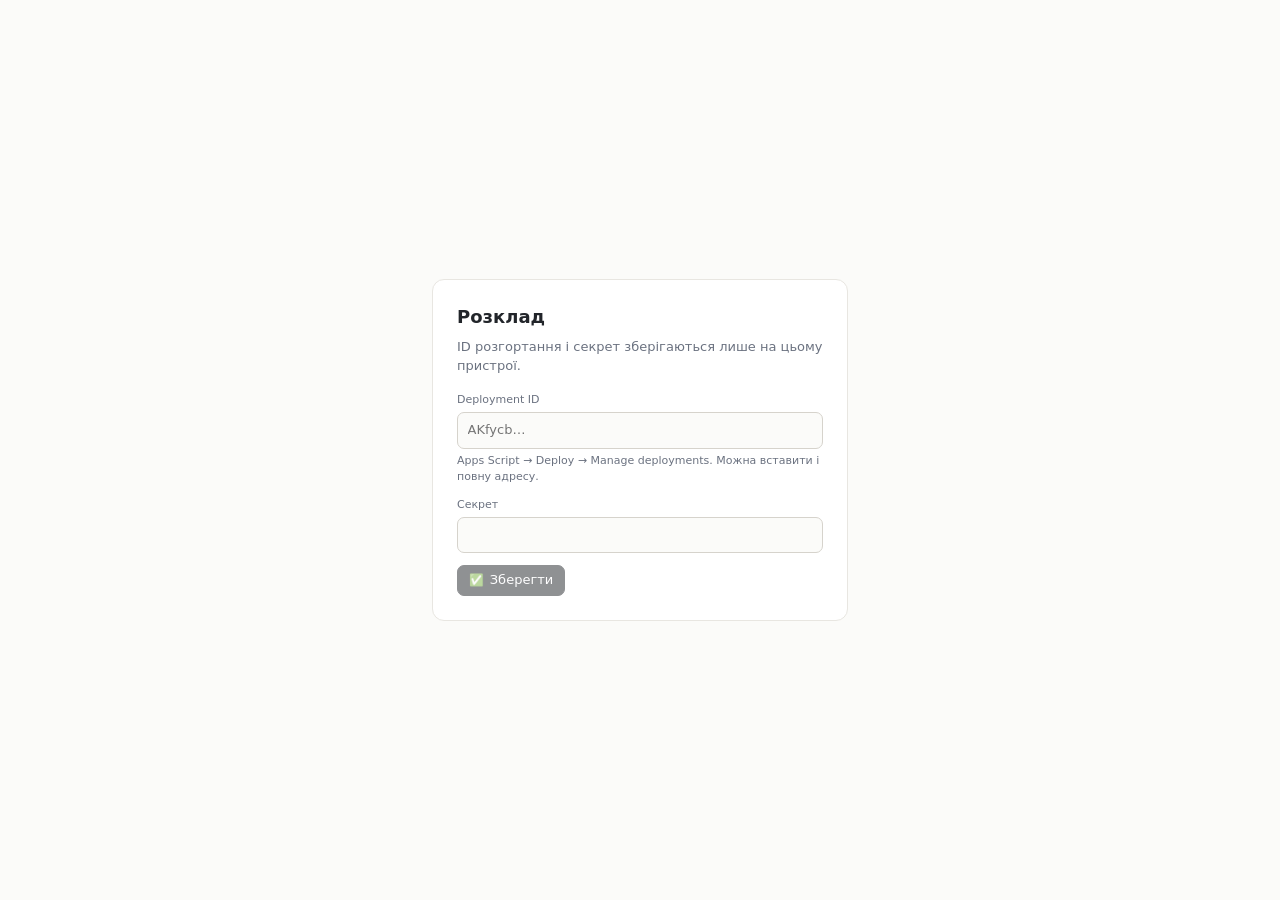
<file: index.html>
<!doctype html>
<html lang="uk">
  <head>
    <meta charset="utf-8" />
    <meta name="viewport" content="width=device-width, initial-scale=1, viewport-fit=cover" />
    <meta name="color-scheme" content="light dark" />
    <title>Розклад</title>

    <link rel="manifest" href="./manifest.json" />
    <meta name="theme-color" content="#fbfbf9" media="(prefers-color-scheme: light)" />
    <meta name="theme-color" content="#16171a" media="(prefers-color-scheme: dark)" />

    <!-- iPadOS and iOS ignore the manifest icons for Add to Home Screen. -->
    <link rel="apple-touch-icon" href="./icons/icon-180.png" />
    <meta name="apple-mobile-web-app-capable" content="yes" />
    <meta name="apple-mobile-web-app-title" content="Розклад" />
    <meta name="apple-mobile-web-app-status-bar-style" content="default" />

    <!-- No build step: the browser loads the ES modules directly (ADR-0006). -->
    <link rel="stylesheet" href="./src/design/tokens.css" />
    <link rel="stylesheet" href="./src/design/app.css" />
  </head>
  <body>
    <div id="root"></div>
    <script type="module" src="./src/app.js"></script>
  </body>
</html>
</file>
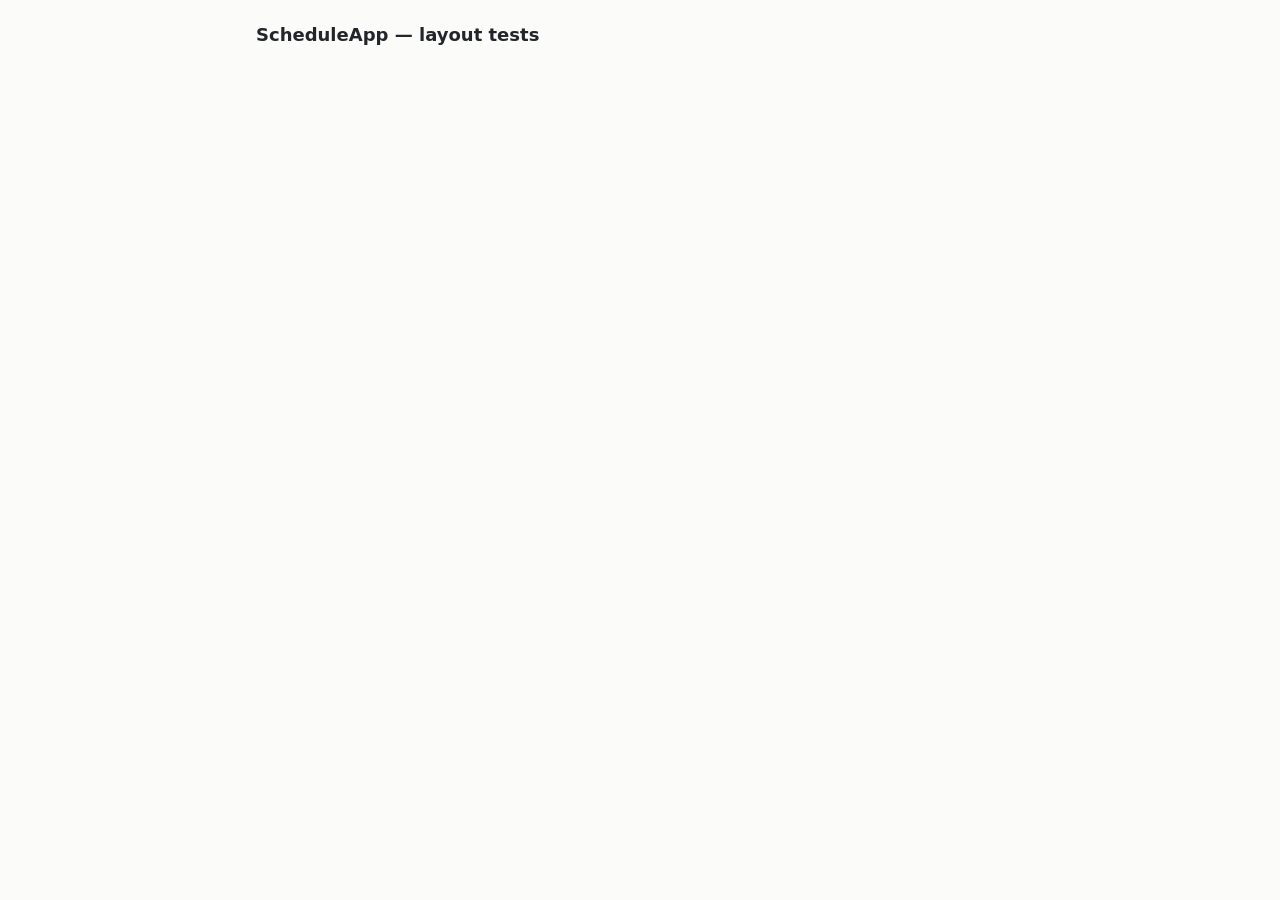
<file: test/index.html>
<!doctype html>
<html lang="en">
  <head>
    <meta charset="utf-8" />
    <meta name="viewport" content="width=device-width, initial-scale=1" />
    <meta name="color-scheme" content="light dark" />
    <title>ScheduleApp tests</title>
    <link rel="stylesheet" href="../src/design/tokens.css" />
    <style>
      body { margin: 0; padding: 1.5rem 1rem; background: var(--bg); color: var(--ink);
             font-family: var(--font); font-size: var(--text-sm); }
      main { max-width: 48rem; margin: 0 auto; }
      h1 { font-size: var(--text-lg); margin: 0 0 1rem; }
      .row { display: flex; gap: .6rem; padding: .3rem 0; border-bottom: 1px solid var(--rule); }
      .tag { font-size: var(--text-xs); font-weight: 600; padding: .05rem .4rem;
             border-radius: 4px; height: 1.2rem; }
      .pass { color: var(--green-ink); background: var(--green-bg); }
      .fail { color: var(--red-ink); background: var(--red-bg); }
      .why { color: var(--red-ink); font-size: var(--text-xs); }
      .total { margin-top: 1rem; font-weight: 600; }
    </style>
  </head>
  <body>
    <main><h1>ScheduleApp — layout tests</h1><div id="out"></div></main>
    <script type="module">
      import './layout.test.js'
      import './model.test.js'
      import './icons.test.js'
      import './single-flight.test.js'
      import './categories.test.js'
      import './render.test.js'
      import './boot.test.js'
      import { run } from './harness.js'

      const { results, passed, failed } = await run()
      const out = document.getElementById('out')

      for (const r of results) {
        const row = document.createElement('div')
        row.className = 'row'
        const tag = document.createElement('span')
        tag.className = `tag ${r.passed ? 'pass' : 'fail'}`
        tag.textContent = r.passed ? 'PASS' : 'FAIL'
        const name = document.createElement('span')
        name.textContent = r.name
        row.append(tag, name)
        if (!r.passed) {
          const why = document.createElement('span')
          why.className = 'why'
          why.textContent = r.message
          row.append(why)
        }
        out.append(row)
      }

      const total = document.createElement('div')
      total.className = 'total'
      total.textContent = failed === 0 ? `ALL PASS — ${passed} tests` : `${failed} FAILED, ${passed} passed`
      out.append(total)
    </script>
  </body>
</html>
</file>
<file: src/design/tokens.css>
/*
 * Design tokens. Calm and minimal: paper-like ground, hairline rules, soft tints
 * rather than saturated fills, quiet small type for times.
 *
 * Colour is only ever referenced through a token. A hex value anywhere outside this
 * file is a bug — that discipline is what keeps the schedule looking designed rather
 * than assembled (ADR-0002).
 *
 * Light is defined on :root and dark overrides only what changes, so there is never a
 * colour whose sole definition lives inside a media query.
 */

:root {
  color-scheme: light dark;

  /* ground and ink */
  --bg: #fbfbf9;
  --surface: #ffffff;
  --ink: #22252a;
  --ink-quiet: #6b7280;
  --ink-faint: #9ca3af;

  /* hairlines — separation comes from space, so these stay barely there */
  --rule: #e8e6e1;
  --rule-strong: #d6d3cc;

  /* accents */
  --today: #f4f2ec;
  --now: #c2564b;

  /* event palette: soft tint, slightly firmer edge, readable ink */
  --slate-bg: #eef0f2;  --slate-line: #cdd3d8;  --slate-ink: #3c4650;
  --blue-bg: #e8eefc;   --blue-line: #c4d3f5;   --blue-ink: #2a4a86;
  --red-bg: #fcecea;    --red-line: #f3cec9;    --red-ink: #8f342c;
  --amber-bg: #fbf1e2;  --amber-line: #f0dcbc;  --amber-ink: #7d5720;
  --green-bg: #e9f3ea;  --green-line: #c7e0cb;  --green-ink: #2f6136;
  --violet-bg: #f0ecfa; --violet-line: #d7ccf0; --violet-ink: #4f3d8c;
  --teal-bg: #e6f2f2;   --teal-line: #c0dedd;   --teal-ink: #245d5c;
  --rose-bg: #fbecf2;   --rose-line: #f2ccdb;   --rose-ink: #8a3358;

  /* type */
  --font: -apple-system, BlinkMacSystemFont, 'Segoe UI', system-ui, sans-serif;
  --text-xs: 0.6875rem;
  --text-sm: 0.8125rem;
  --text-md: 0.9375rem;
  --text-lg: 1.125rem;

  /* rhythm */
  --gap-1: 0.25rem;
  --gap-2: 0.5rem;
  --gap-3: 0.75rem;
  --gap-4: 1rem;
  --gap-6: 1.5rem;
  --radius: 7px;

  /* vertical density of the time axis */
  --px-per-hour: 60px;
  --gutter: 3.25rem;
}

@media (prefers-color-scheme: dark) {
  :root:not([data-theme='light']) {
    --bg: #16171a;
    --surface: #1c1e22;
    --ink: #e6e8ea;
    --ink-quiet: #9ba1a9;
    --ink-faint: #6d747c;

    --rule: #2a2d33;
    --rule-strong: #3a3e46;

    --today: #202329;
    --now: #e0776a;

    --slate-bg: #23262b;  --slate-line: #343a42;  --slate-ink: #c6cdd6;
    --blue-bg: #1c2436;   --blue-line: #2e3f5e;   --blue-ink: #a8c4f0;
    --red-bg: #32201f;    --red-line: #52302c;    --red-ink: #f0b0a8;
    --amber-bg: #322718;  --amber-line: #4d3b21;  --amber-ink: #efc98c;
    --green-bg: #1c2b21;  --green-line: #2c4433;  --green-ink: #a3d3ae;
    --violet-bg: #262038; --violet-line: #3b3157; --violet-ink: #c3b2ee;
    --teal-bg: #1a2b2b;   --teal-line: #2a4444;   --teal-ink: #9fd0cf;
    --rose-bg: #32202a;   --rose-line: #4e3040;   --rose-ink: #f0aec6;
  }
}

:root[data-theme='dark'] {
  --bg: #16171a;
  --surface: #1c1e22;
  --ink: #e6e8ea;
  --ink-quiet: #9ba1a9;
  --ink-faint: #6d747c;
  --rule: #2a2d33;
  --rule-strong: #3a3e46;
  --today: #202329;
  --now: #e0776a;
  --slate-bg: #23262b;  --slate-line: #343a42;  --slate-ink: #c6cdd6;
  --blue-bg: #1c2436;   --blue-line: #2e3f5e;   --blue-ink: #a8c4f0;
  --red-bg: #32201f;    --red-line: #52302c;    --red-ink: #f0b0a8;
  --amber-bg: #322718;  --amber-line: #4d3b21;  --amber-ink: #efc98c;
  --green-bg: #1c2b21;  --green-line: #2c4433;  --green-ink: #a3d3ae;
  --violet-bg: #262038; --violet-line: #3b3157; --violet-ink: #c3b2ee;
  --teal-bg: #1a2b2b;   --teal-line: #2a4444;   --teal-ink: #9fd0cf;
  --rose-bg: #32202a;   --rose-line: #4e3040;   --rose-ink: #f0aec6;
}
</file>
<file: src/design/app.css>
*, *::before, *::after { box-sizing: border-box; }

html, body, #root { height: 100%; }

body {
  margin: 0;
  background: var(--bg);
  color: var(--ink);
  font-family: var(--font);
  font-size: var(--text-md);
  line-height: 1.45;
  -webkit-font-smoothing: antialiased;
  -webkit-text-size-adjust: 100%;
}

/* ------------------------------------------------------------------ shell ---- */

.app {
  display: flex;
  flex-direction: column;
  height: 100%;
}

.app__bar {
  display: flex;
  align-items: center;
  gap: var(--gap-3);
  /* Wraps rather than squeezing: with several categories a phone cannot fit one line,
     and shrinking the chips would make them unreadable before it made them fit. */
  flex-wrap: wrap;
  row-gap: var(--gap-2);
  padding: var(--gap-3) var(--gap-4);
  border-bottom: 1px solid var(--rule);
}

.app__title {
  margin: 0;
  font-size: var(--text-md);
  font-weight: 600;
  letter-spacing: -0.01em;
}

.app__spacer { flex: 1; }

.app__status {
  font-size: var(--text-xs);
  color: var(--ink-quiet);
  font-variant-numeric: tabular-nums;
}

.app__button {
  font: inherit;
  font-size: var(--text-sm);
  color: var(--ink-quiet);
  background: transparent;
  border: 1px solid var(--rule-strong);
  border-radius: var(--radius);
  padding: 0.3rem 0.7rem;
  cursor: pointer;
}
.app__button:hover:not(:disabled) { color: var(--ink); border-color: var(--ink-faint); }
.app__button:disabled { opacity: 0.5; cursor: default; }

.app__scroll {
  flex: 1;
  overflow: auto;
  -webkit-overflow-scrolling: touch;
}

/* ------------------------------------------------------------------- week ---- */

.week {
  display: grid;
  grid-template-columns: var(--gutter) repeat(7, minmax(5.5rem, 1fr));
  min-width: min-content;
}

/* Headers stay put while the hours scroll under them. */
.week__head {
  position: sticky;
  top: 0;
  z-index: 3;
  background: var(--bg);
  border-bottom: 1px solid var(--rule-strong);
}

.week__day-name {
  padding: var(--gap-2) var(--gap-2) var(--gap-3);
  font-size: var(--text-sm);
  font-weight: 500;
  color: var(--ink-quiet);
  text-align: center;
  white-space: nowrap;
  overflow: hidden;
  text-overflow: ellipsis;
}

/*
 * The tint runs up into the header, so today reads as one continuous column rather
 * than a tinted body with a white cap. It has to be declared after `.week__head`,
 * which sets its own background for the sticky scroll.
 */
.week__day-name--today {
  color: var(--ink);
  font-weight: 600;
  background: var(--today);
}

/* --------------------------------------------------------------- the axis ---- */

.axis {
  position: relative;
  grid-column: 1;
}

.axis__label {
  position: absolute;
  right: var(--gap-2);
  /* Just below its own rule rather than centred on it. Centred, the number read as
     belonging to the hour above as much as the one below; sitting under the line ties
     it to the hour it opens. */
  transform: translateY(1px);
  font-size: var(--text-xs);
  color: var(--ink-faint);
  font-variant-numeric: tabular-nums;
  white-space: nowrap;
}

/* ---------------------------------------------------------------- columns ---- */

.day {
  position: relative;
  border-left: 1px solid var(--rule);
}

.day--today { background: var(--today); }

.day__line {
  position: absolute;
  left: 0;
  right: 0;
  height: 0;
  border-top: 1px solid var(--rule);
  pointer-events: none;
}

.day__now {
  position: absolute;
  left: 0;
  right: 0;
  height: 0;
  border-top: 1px solid var(--now);
  z-index: 2;
  pointer-events: none;
}

.day__now::before {
  content: '';
  position: absolute;
  left: -3px;
  top: -3px;
  width: 6px;
  height: 6px;
  border-radius: 50%;
  background: var(--now);
}

/* ----------------------------------------------------------------- events ---- */

.event {
  position: absolute;
  overflow: hidden;
  padding: 0.2rem 0.4rem;
  border: 1px solid var(--event-line);
  border-left: 2px solid var(--event-line);
  border-radius: var(--radius);
  background: var(--event-bg);
  color: var(--event-ink);
  /* A 1-minute event would otherwise be invisible. */
  min-height: 1.15rem;
  z-index: 1;
}

.event__title {
  font-size: var(--text-sm);
  font-weight: 500;
  line-height: 1.25;
}

.event__time,
.event__note {
  font-size: var(--text-xs);
  opacity: 0.75;
  font-variant-numeric: tabular-nums;
  white-space: nowrap;
  overflow: hidden;
  text-overflow: ellipsis;
}

.event--slate  { --event-bg: var(--slate-bg);  --event-line: var(--slate-line);  --event-ink: var(--slate-ink); }
.event--blue   { --event-bg: var(--blue-bg);   --event-line: var(--blue-line);   --event-ink: var(--blue-ink); }
.event--red    { --event-bg: var(--red-bg);    --event-line: var(--red-line);    --event-ink: var(--red-ink); }
.event--amber  { --event-bg: var(--amber-bg);  --event-line: var(--amber-line);  --event-ink: var(--amber-ink); }
.event--green  { --event-bg: var(--green-bg);  --event-line: var(--green-line);  --event-ink: var(--green-ink); }
.event--violet { --event-bg: var(--violet-bg); --event-line: var(--violet-line); --event-ink: var(--violet-ink); }
.event--teal   { --event-bg: var(--teal-bg);   --event-line: var(--teal-line);   --event-ink: var(--teal-ink); }
.event--rose   { --event-bg: var(--rose-bg);   --event-line: var(--rose-line);   --event-ink: var(--rose-ink); }

/* ------------------------------------------------------------- setup/notes ---- */

.centred {
  display: flex;
  align-items: center;
  justify-content: center;
  height: 100%;
  padding: var(--gap-4);
}

.card {
  width: 100%;
  max-width: 26rem;
  background: var(--surface);
  border: 1px solid var(--rule);
  border-radius: 12px;
  padding: var(--gap-6);
}

.card h2 { margin: 0 0 var(--gap-2); font-size: var(--text-lg); font-weight: 600; }
.card p { margin: 0 0 var(--gap-4); color: var(--ink-quiet); font-size: var(--text-sm); }

.field { display: block; margin-bottom: var(--gap-3); }
.field span {
  display: block;
  margin-bottom: var(--gap-1);
  font-size: var(--text-xs);
  color: var(--ink-quiet);
}
.field__hint {
  display: block;
  margin-top: var(--gap-1);
  font-size: var(--text-xs);
  color: var(--ink-faint);
}

.field input {
  width: 100%;
  font: inherit;
  font-size: var(--text-sm);
  padding: 0.5rem 0.6rem;
  color: var(--ink);
  background: var(--bg);
  border: 1px solid var(--rule-strong);
  border-radius: var(--radius);
}

.notice {
  margin: var(--gap-3) var(--gap-4) 0;
  padding: var(--gap-2) var(--gap-3);
  font-size: var(--text-sm);
  color: var(--red-ink);
  background: var(--red-bg);
  border: 1px solid var(--red-line);
  border-radius: var(--radius);
}

/* ==================================================== editing affordances ==== */

/*
 * A tap opens a dialog. Nothing on the grid is dragged or resized — removed in 1.2,
 * because a press that drifts a few pixels is the norm on a tablet, not the exception.
 *
 * Note what went with it: `touch-action: none`, which the drag handlers needed and
 * which disabled ordinary scrolling and pinch-zoom across the whole grid whenever
 * editing was on. Its absence is most of the improvement here.
 */
.week--editing .day { cursor: copy; }
.week--editing .event { cursor: pointer; }

/* A letter label rather than an icon: fixed box so D and W do not shift the toolbar. */
.app__button--glyph {
  min-width: 2.1rem;
  text-align: center;
  font-weight: 600;
  font-variant-numeric: tabular-nums;
}

.app__button--primary {
  color: var(--surface);
  background: var(--ink);
  border-color: var(--ink);
}
.app__button--primary:hover:not(:disabled) { color: var(--surface); opacity: 0.9; }
.app__button--danger { color: var(--red-ink); border-color: var(--red-line); }
.app__button--danger:hover:not(:disabled) { color: var(--red-ink); background: var(--red-bg); }

/* ================================================================= sheets ==== */

.sheet {
  width: min(30rem, calc(100vw - 2rem));
  padding: 0;
  border: 1px solid var(--rule);
  border-radius: 12px;
  background: var(--surface);
  color: var(--ink);
}
.sheet::backdrop { background: rgb(0 0 0 / 0.35); }

.sheet__form { padding: var(--gap-4); }
.sheet__heading { margin: 0 0 var(--gap-3); font-size: var(--text-lg); font-weight: 600; }
.sheet__hint { margin: 0 0 var(--gap-3); color: var(--ink-quiet); font-size: var(--text-sm); }
.sheet__row { display: flex; gap: var(--gap-3); }
.sheet__row > * { flex: 1; }

.sheet__title-input { font-size: var(--text-md); }

.sheet__select,
.field select,
.field input[type='time'],
.field input[type='number'],
.field input[type='range'] {
  width: 100%;
  font: inherit;
  font-size: var(--text-sm);
  padding: 0.45rem 0.55rem;
  color: var(--ink);
  background: var(--bg);
  border: 1px solid var(--rule-strong);
  border-radius: var(--radius);
}
.field input[type='range'] { padding: 0; }

.field--row {
  display: flex;
  align-items: center;
  gap: var(--gap-2);
}
.field--row input[type='checkbox'] { width: auto; margin: 0; }
.field--row span { margin: 0; font-size: var(--text-sm); color: var(--ink); }

.sheet__actions {
  display: flex;
  align-items: center;
  gap: var(--gap-2);
  flex-wrap: wrap;
  margin-top: var(--gap-4);
  padding-top: var(--gap-3);
  border-top: 1px solid var(--rule);
}

/* --------------------------------------------------------------- swatches ---- */

.swatches { display: flex; gap: var(--gap-2); flex-wrap: wrap; }

.swatch {
  width: 1.6rem;
  height: 1.6rem;
  padding: 0;
  border-radius: 50%;
  border: 1px solid var(--swatch-line);
  background: var(--swatch-bg);
  cursor: pointer;
}
.swatch--on { box-shadow: 0 0 0 2px var(--bg), 0 0 0 3.5px var(--ink-faint); }

.swatch--slate  { --swatch-bg: var(--slate-bg);  --swatch-line: var(--slate-line); }
.swatch--blue   { --swatch-bg: var(--blue-bg);   --swatch-line: var(--blue-line); }
.swatch--red    { --swatch-bg: var(--red-bg);    --swatch-line: var(--red-line); }
.swatch--amber  { --swatch-bg: var(--amber-bg);  --swatch-line: var(--amber-line); }
.swatch--green  { --swatch-bg: var(--green-bg);  --swatch-line: var(--green-line); }
.swatch--violet { --swatch-bg: var(--violet-bg); --swatch-line: var(--violet-line); }
.swatch--teal   { --swatch-bg: var(--teal-bg);   --swatch-line: var(--teal-line); }
.swatch--rose   { --swatch-bg: var(--rose-bg);   --swatch-line: var(--rose-line); }

/* ------------------------------------------------------------------ chips ---- */

.chips { display: flex; gap: var(--gap-2); flex-wrap: wrap; margin-bottom: var(--gap-3); }

.chip {
  font: inherit;
  font-size: var(--text-xs);
  padding: 0.2rem 0.55rem;
  color: var(--ink-quiet);
  background: var(--bg);
  border: 1px solid var(--rule-strong);
  border-radius: 999px;
  cursor: pointer;
}
.chip:hover { color: var(--ink); border-color: var(--ink-faint); }

/* -------------------------------------------------------------- templates ---- */

.templates { display: flex; flex-direction: column; gap: var(--gap-2); }
.templates__row { display: flex; gap: var(--gap-2); align-items: stretch; }

.templates__pick {
  flex: 1;
  display: flex;
  align-items: center;
  gap: var(--gap-2);
  font: inherit;
  font-size: var(--text-sm);
  text-align: left;
  padding: 0.45rem 0.6rem;
  border-radius: var(--radius);
  border: 1px solid var(--tpl-line, var(--rule-strong));
  background: var(--tpl-bg, var(--bg));
  color: var(--tpl-ink, var(--ink));
  cursor: pointer;
}
.templates__title { flex: 1; }
.templates__meta { font-size: var(--text-xs); opacity: 0.7; font-variant-numeric: tabular-nums; }

.templates__pick--slate  { --tpl-bg: var(--slate-bg);  --tpl-line: var(--slate-line);  --tpl-ink: var(--slate-ink); }
.templates__pick--blue   { --tpl-bg: var(--blue-bg);   --tpl-line: var(--blue-line);   --tpl-ink: var(--blue-ink); }
.templates__pick--red    { --tpl-bg: var(--red-bg);    --tpl-line: var(--red-line);    --tpl-ink: var(--red-ink); }
.templates__pick--amber  { --tpl-bg: var(--amber-bg);  --tpl-line: var(--amber-line);  --tpl-ink: var(--amber-ink); }
.templates__pick--green  { --tpl-bg: var(--green-bg);  --tpl-line: var(--green-line);  --tpl-ink: var(--green-ink); }
.templates__pick--violet { --tpl-bg: var(--violet-bg); --tpl-line: var(--violet-line); --tpl-ink: var(--violet-ink); }
.templates__pick--teal   { --tpl-bg: var(--teal-bg);   --tpl-line: var(--teal-line);   --tpl-ink: var(--teal-ink); }
.templates__pick--rose   { --tpl-bg: var(--rose-bg);   --tpl-line: var(--rose-line);   --tpl-ink: var(--rose-ink); }

/* ----------------------------------------------------------------- banner ---- */

.banner {
  display: flex;
  align-items: center;
  gap: var(--gap-2);
  margin: var(--gap-3) var(--gap-4) 0;
  padding: var(--gap-2) var(--gap-3);
  font-size: var(--text-sm);
  color: var(--blue-ink);
  background: var(--blue-bg);
  border: 1px solid var(--blue-line);
  border-radius: var(--radius);
}

.notice {
  display: flex;
  align-items: center;
  gap: var(--gap-2);
  flex-wrap: wrap;
}

/* ======================================================= day navigation ==== */

.daynav {
  display: flex;
  align-items: center;
  gap: var(--gap-2);
  padding: var(--gap-2) var(--gap-4) var(--gap-3);
  border-bottom: 1px solid var(--rule);
}

.daynav__label {
  flex: 1;
  display: flex;
  flex-direction: column;
  align-items: center;
  line-height: 1.2;
}

.daynav__name {
  font-size: var(--text-lg);
  font-weight: 500;
  letter-spacing: -0.01em;
  color: var(--ink-quiet);
}
.daynav__name--today { color: var(--ink); font-weight: 600; }

.daynav__count {
  font-size: var(--text-xs);
  color: var(--ink-faint);
}

/* A single day gets the full width rather than a narrow column. */
.app__scroll .week { min-width: 0; }

/* ======================================================== busy indicator ==== */

/*
 * A read takes ~2.6s and a write ~4s (ADR-0005) — long enough that a static label
 * reads as broken. The pulse is the honest signal that something is in flight.
 */
.app__status--busy::after {
  content: '';
  display: inline-block;
  width: 0.45rem;
  height: 0.45rem;
  margin-left: 0.4rem;
  border-radius: 50%;
  background: currentColor;
  animation: pulse 1s ease-in-out infinite;
  vertical-align: middle;
}

@keyframes pulse {
  0%, 100% { opacity: 0.25; }
  50% { opacity: 1; }
}

@media (prefers-reduced-motion: reduce) {
  .app__status--busy::after { animation: none; opacity: 0.6; }
}

/* ============================================================ small screens ==== */

@media (max-width: 640px) {
  .app__bar { padding: var(--gap-2) var(--gap-3); }
  .app__title { font-size: var(--text-sm); }
  .app__status { font-size: 0.6875rem; }
  .daynav { padding: var(--gap-2) var(--gap-3) var(--gap-3); }
  /* Comfortable touch targets without enlarging them on the desktop. */
  .app__button { padding: 0.45rem 0.7rem; }
}

/* Standalone (installed) gets the safe-area padding the browser chrome used to provide. */
@media (display-mode: standalone) {
  .app__bar { padding-top: max(var(--gap-3), env(safe-area-inset-top)); }
  .app__scroll { padding-bottom: env(safe-area-inset-bottom); }
}

/* ================================================================== icons ==== */

/*
 * Inline flow rather than flex: the gap between icon and title must be a real space
 * character, and flexbox drops whitespace-only text nodes between items.
 */
.event__heading {
  overflow: hidden;
  /* Wraps rather than truncating: a long name was unreadable at column width, and a
     proportional grid has vertical room to spare where it has no horizontal room. The
     block clips if the text outgrows it, which is the honest failure — the alternative
     is an ellipsis that hides the difference between two similar names. */
  overflow-wrap: anywhere;
  font-size: var(--text-sm);
  font-weight: 500;
  line-height: 1.25;
}

.event__icon { font-style: normal; }

.event__heading .event__title {
  display: inline;
  font-size: inherit;
  font-weight: inherit;
}

/* Borderless, like the colour swatches — the same kind of choice. */
.icons { display: flex; flex-wrap: wrap; gap: 0.15rem; }

.icons__pick {
  font-size: var(--text-lg);
  line-height: 1;
  padding: 0.25rem;
  min-width: 2rem;
  background: transparent;
  border: 0;
  border-radius: var(--radius);
  cursor: pointer;
  opacity: 0.55;
  transition: opacity 120ms ease, background-color 120ms ease;
}
.icons__pick:hover { opacity: 1; background: var(--bg); }

.icons__pick--on {
  opacity: 1;
  background: var(--bg);
  box-shadow: inset 0 0 0 1px var(--ink-faint);
}

.icons__none { font-size: var(--text-md); color: var(--ink-faint); }

.templates__icon { flex: none; }

/* ============================================================== categories ==== */

.cats {
  display: flex;
  align-items: center;
  gap: 0.3rem;
  flex-wrap: wrap;
  /* Separated from the title by a hairline rather than by distance — the toolbar is
     already tight, and a gap alone read as an accident. */
  padding-left: var(--gap-3);
  border-left: 1px solid var(--rule);
}

.cat {
  display: inline-flex;
  align-items: baseline;
  gap: 0.3rem;
  font: inherit;
  font-size: var(--text-xs);
  white-space: nowrap;
  padding: 0.15rem 0.5rem;
  color: var(--ink);
  background: var(--surface);
  border: 1px solid var(--rule-strong);
  border-radius: 999px;
  cursor: pointer;
}
.cat:hover { border-color: var(--ink-faint); }

/* Switched off: recessed rather than removed, so the toggle stays findable. */
.cat--off {
  color: var(--ink-faint);
  background: transparent;
  border-style: dashed;
}
.cat--off .cat__count { opacity: 0.6; }

.cat__count {
  font-size: var(--text-xs);
  color: var(--ink-quiet);
  font-variant-numeric: tabular-nums;
}

.cat--all { border-style: solid; color: var(--ink-quiet); }

/* A toggle like the others, but quieter: it is not one of the owner's categories, it is
   what is left over once they are accounted for. */
.cat--none { color: var(--ink-quiet); }

/* ================================================== buttons with an icon ==== */

.app__button {
  display: inline-flex;
  align-items: center;
  gap: 0.35rem;
  white-space: nowrap;
}

/* Sized independently of the label: emoji have their own metrics and would otherwise
   drag the button's line-height around. */
.app__button-icon {
  font-size: 0.9em;
  line-height: 1;
}

/* An icon-only button still needs a comfortable target. */
.templates__edit {
  flex: none;
  padding: 0.45rem 0.6rem;
}

/* =================================================================== about ==== */

.about__version {
  display: flex;
  align-items: baseline;
  gap: var(--gap-2);
  margin-bottom: var(--gap-4);
}

.about__number {
  font-size: var(--text-lg);
  font-weight: 600;
}

/* Same size as the number it qualifies — a smaller date read as a footnote rather
   than as part of the version. */
.about__date {
  font-size: var(--text-lg);
  font-weight: 600;
  color: var(--ink-quiet);
  font-variant-numeric: tabular-nums;
}

.about__heading {
  margin: var(--gap-4) 0 var(--gap-2);
  font-size: var(--text-sm);
  font-weight: 600;
}

/* Platform on the left, what to do on the right — a table would be heavier than this
   deserves at three rows. */
.about__platforms {
  display: grid;
  grid-template-columns: auto 1fr;
  gap: var(--gap-1) var(--gap-3);
  margin: 0 0 var(--gap-3);
  font-size: var(--text-sm);
}

.about__platforms dt {
  font-weight: 500;
  color: var(--ink);
  white-space: nowrap;
}

.about__platforms dd {
  margin: 0;
  color: var(--ink-quiet);
}

/* ================================================================ clusters ==== */

/*
 * Overlapping events, stacked as full-width rows across the span they share.
 *
 * The min-height is what keeps this honest about legibility: two rows need roughly
 * 34px each to hold a name and a time, and a short overlap does not supply that. The
 * group then grows past its true end rather than clipping the text — which is the
 * whole reason this treatment was chosen over side-by-side columns.
 */
.cluster {
  position: absolute;
  left: 1px;
  right: 2px;
  display: flex;
  flex-direction: column;
  gap: 2px;
  padding: 2px;
  box-sizing: border-box;
  min-height: calc(var(--cluster-rows, 2) * 2.4rem);
  /* Marks the real span the group covers — the one thing the equal-height rows stop
     showing on their own. Dashed so it never reads as another event's own edge, but at
     2px in --ink-quiet rather than a hairline: at --rule-strong it weighed the same as
     a gridline and disappeared into the column. */
  border: 2px dashed var(--ink-quiet);
  border-radius: var(--radius);
  z-index: 1;
}

/* Laid out by flex, so the absolute positioning an ordinary block carries is dropped. */
.event--row {
  position: relative;
  top: auto;
  left: auto;
  width: auto;
  height: auto;
  flex: 1 1 0;
  min-height: 0;
}
</file>
